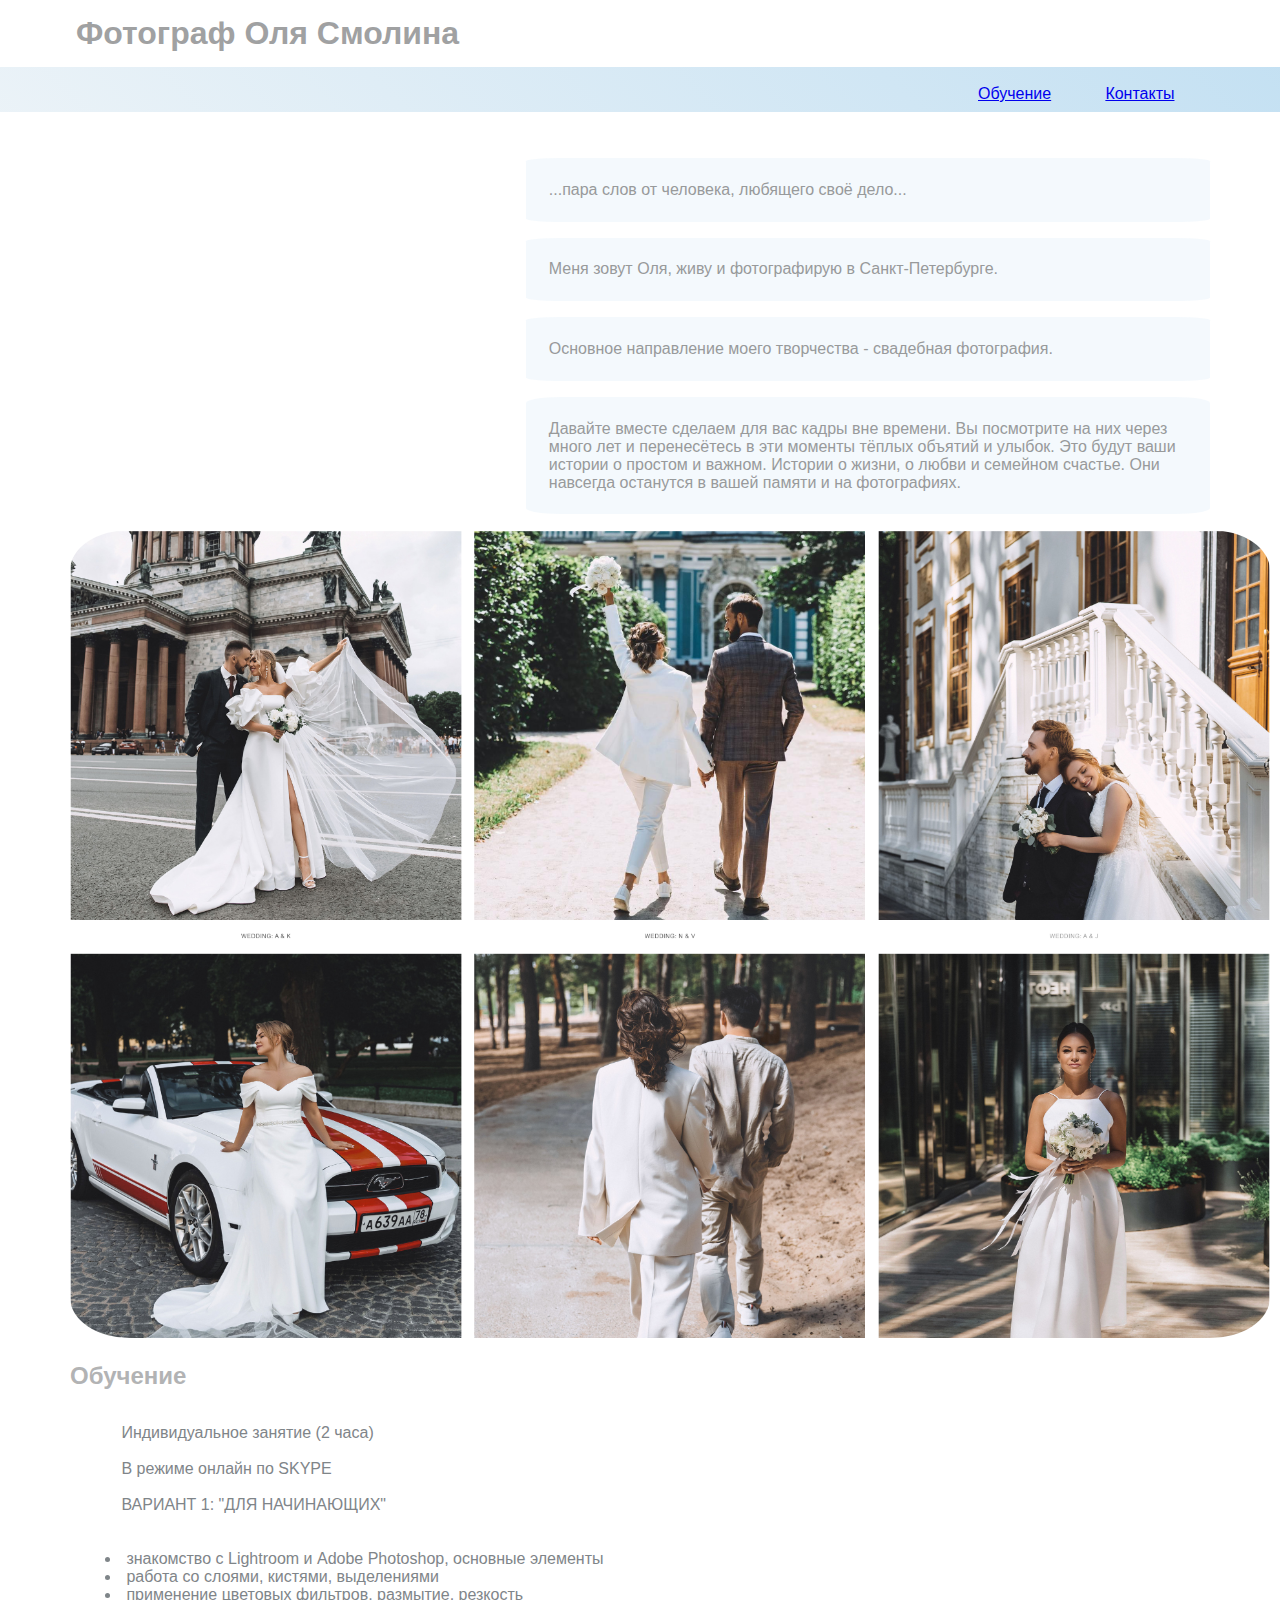
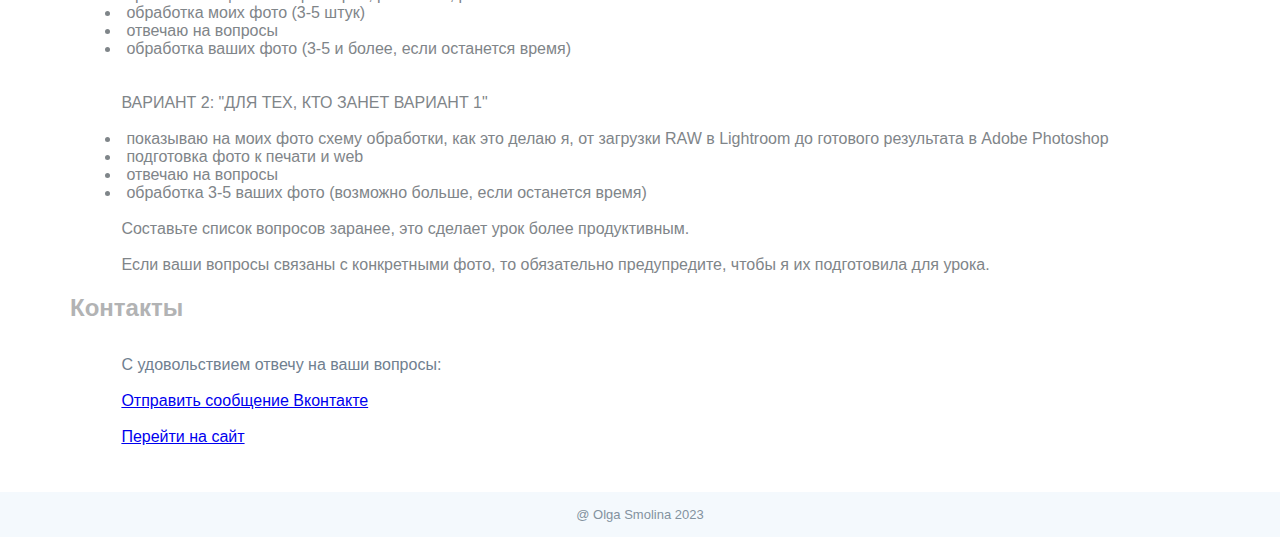
<file: 02/index.html>
<!-- Создать сайт (html-документ с названием index.html), с рассказом о чём угодно. Например, о себе или о любимом коте.
Страница должна содержать как минимум:
1. Два заголовка.
2. Два абзаца (параграфа).
3. Одну картинку из интернета, которая находится в свободном доступе, то есть которая будет доступна без регстранции и смс ;)
4. Одну картинку, которая будет браться локально. Все локальные картинки должны храниться в папке img, которая должна лежать рядом с html-документом.
5. Один нумерованный список со значениями.
6. Один маркированный список со значениями.
7. Одну ссылку.
8. Один локальный, подключенный css-файл, в котором прописаны пара стилей, применяемых на странице.
Примечание:
html-документ не должен содержать ошибок при проверке в https://validator.w3.org/#validate_by_input -->

<!DOCTYPE html>
<html lang="ru">

<head>
    <meta charset="UTF-8">
    <meta http-equiv="X-UA-Compatible" content="IE=edge">
    <meta name="viewport" content="width=device-width, initial-scale=1.0">
    <link rel="stylesheet" href="style.css">
    <title>Фотограф Оля Смолина</title>
</head>

<body>
    <div>
        <h1>Фотограф Оля Смолина</h1>
        <div class="menu">
            <table align="right">
                <tr>
                    <td><a href="#lessons">Обучение</a></td>
                    <td><a href="#contacts">Контакты</a></td>
                </tr>
            </table>
        </div>
        <div class="main">
            <p>...пара слов от человека, любящего своё дело...</p>
            <p>Меня зовут Оля, живу и фотографирую в Санкт-Петербурге.</p>
            <p>Основное направление моего творчества - свадебная фотография.</p>
            <p>Давайте вместе сделаем для вас кадры вне времени.
            Вы посмотрите на них через много лет и перенесётесь в эти моменты тёплых объятий и улыбок. 
            Это будут ваши истории о простом и важном.
            Истории о жизни, о любви и семейном счастье.
            Они навсегда останутся в вашей памяти и на фотографиях.
            </p>
            <center><img src="images/main_pic.png" alt="Обложка"/>
            </center>

            <h2 id="lessons">Обучение</h2>
            <ul class="less">
                <br>Индивидуальное занятие (2 часа)</br>
                <br>В режиме онлайн по SKYPE</br>
                <br>ВАРИАНТ 1:  "ДЛЯ НАЧИНАЮЩИХ"</br>
                <br></br>
                <li> знакомство с Lightroom и Adobe Photoshop, основные элементы</li>
                <li> работа со слоями, кистями, выделениями</li>
                <li> применение цветовых фильтров, размытие, резкость</li>
                <li> обработка моих фото (3-5 штук)</li>
                <li> отвечаю на вопросы</li>
                <li> обработка ваших фото (3-5 и более, если останется время)</li>
                <br></br>
                ВАРИАНТ 2: "ДЛЯ ТЕХ, КТО ЗАНЕТ ВАРИАНТ 1"
                <br></br>
                <li> показываю на моих фото схему обработки, как это делаю я, от загрузки RAW в Lightroom до готового результата в Adobe Photoshop</li>
                <li> подготовка фото к печати и web</li>
                <li> отвечаю на вопросы</li>
                <li> обработка 3-5 ваших фото (возможно больше, если останется время)</li> 
                <br>Составьте список вопросов заранее, это сделает урок более продуктивным.</br>
                <br>Если ваши вопросы связаны с конкретными фото, то обязательно предупредите, чтобы я их подготовила для урока.</br>
            </ul>
            <h2 id="contacts">Контакты</h2>
            <ul class="cont">
                <br>С удовольствием отвечу на ваши вопросы:</br>
                <br><a href="https://vk.com/ososmislom">Отправить сообщение Вконтакте</a></br>
                <br><a href="https://www.olgasmolina.com">Перейти на сайт</a></br>
            </ul>
        </div>
        <div class="footer">
            @ Olga Smolina 2023
        </div>
    </div>
</body>

</html>
</file>
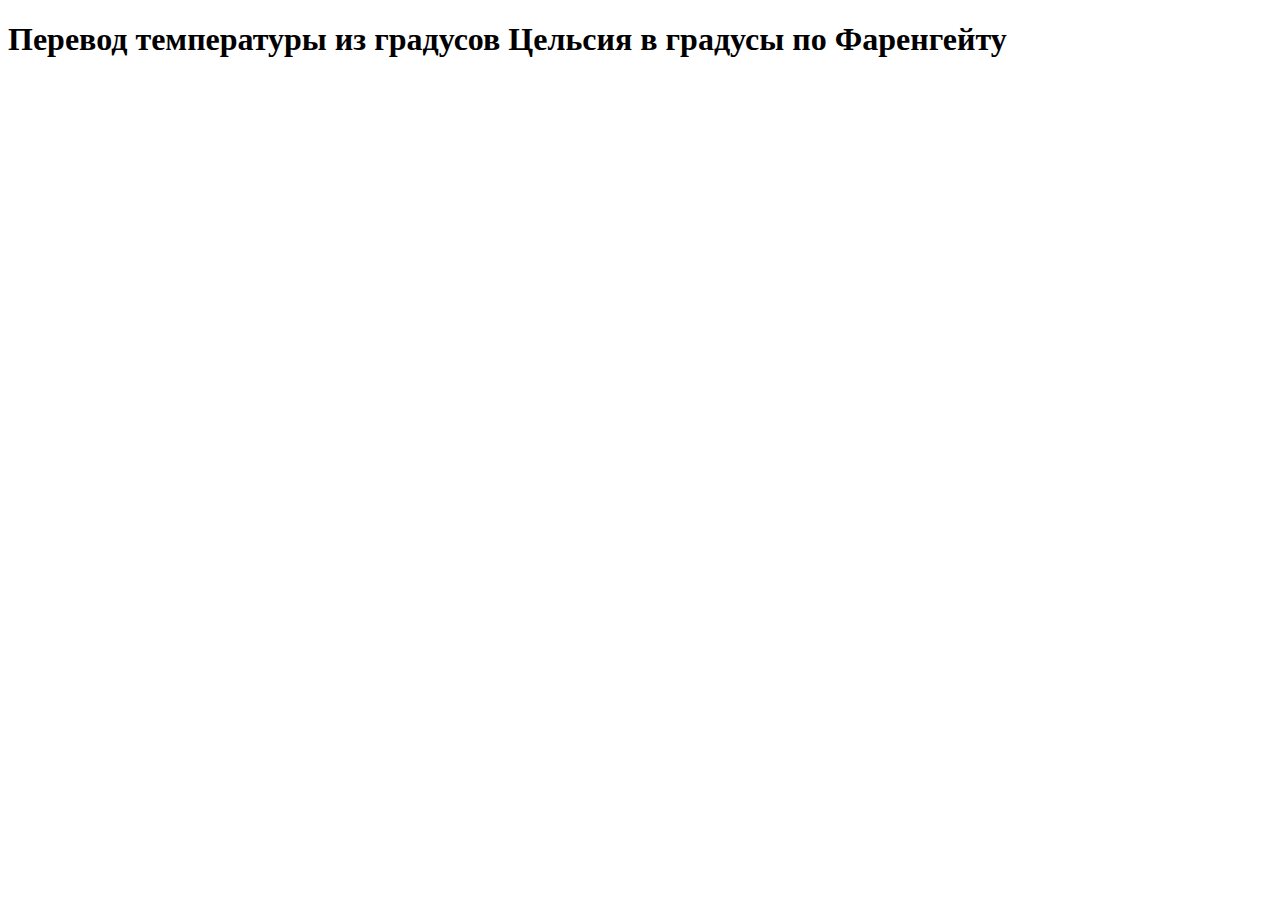
<file: 03/1.html>
<!DOCTYPE html>
<html lang="en">
<head>
    <meta charset="UTF-8">
    <meta http-equiv="X-UA-Compatible" content="IE=edge">
    <meta name="viewport" content="width=device-width, initial-scale=1.0">
    <title>Задача 1</title>
    <script src="1.js" defer></script>
</head>
<body>
    <h1>Перевод температуры из градусов Цельсия в градусы по Фаренгейту</h1>
</body>
</html>
</file>
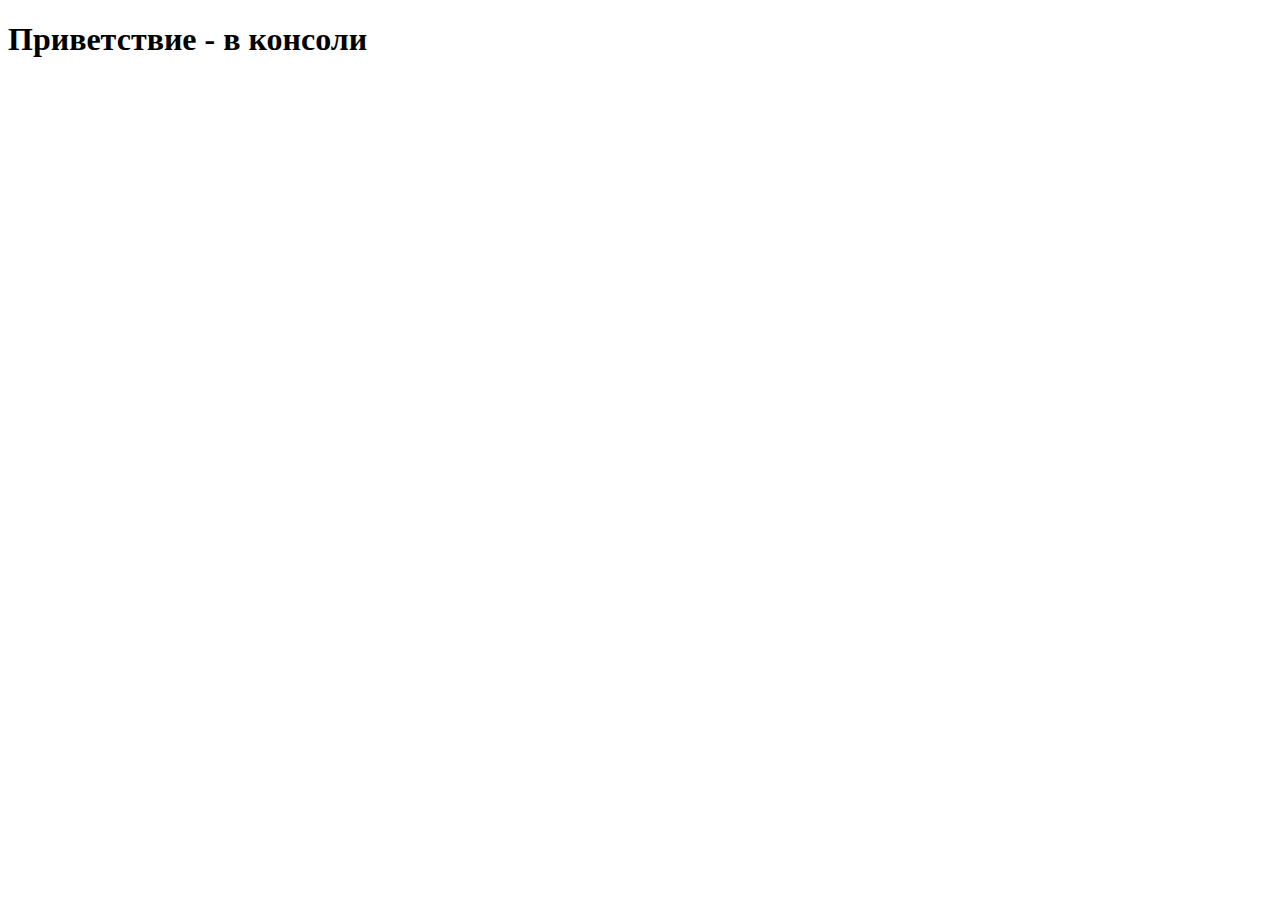
<file: 03/2.html>
<!DOCTYPE html>
<html lang="en">
<head>
    <meta charset="UTF-8">
    <meta http-equiv="X-UA-Compatible" content="IE=edge">
    <meta name="viewport" content="width=device-width, initial-scale=1.0">
    <title>Задача 2</title>
    <script src="2.js" defer></script>
</head>
<body>
    <h1>Приветствие - в консоли</h1>
</body>
</html>
</file>
<file: 02/style.css>
body {
    display: flex;
    justify-content: center;
    background-color: rgb(255, 255, 255);
    margin-top: 0%;
    margin-bottom: 0%;
    margin-left: 0px;
    margin-right: 0px;
    font-family: 'merryweather', sans-serif; 
}

table {
    width: 250px;
    margin-right: 150px;
}

h1 {
    display: block;
    margin-left: 150px;
    margin-right: 150px;
    margin-top: 0%;
    margin-bottom: 1%;
    padding-top: 1%;
    padding-bottom: 0%;
    font-size: 2em;
    font-weight: bold;
    color: #a0a1a2;
    text-indent: 3%;
}


h2 {
    margin-left: 0%;
    margin-bottom: 0%;
    padding-bottom: 0%;
    color: rgb(178, 179, 180);
}

p {
    margin-left: 40%;
    padding: 2%;
    border-radius: 5%;
    background-color: rgba(176, 214, 241, 0.144);
    color: #989a9b;
}

.less {
    margin-left: 1%;
    text-indent: 5px;
}

.cont {
    margin-left: 1%;
    text-indent: 5px;
    color: slategray;
    text-decoration: none
}

.menu {
    padding: 1%;
    padding-bottom: 2%;
    margin: 0%;
    background: linear-gradient(45deg, #eef4f8, #c1dff2);
    color: #ffffff;
    text-decoration: none
}

.main {
    margin-left: 150px;
    margin-right: 150px;
    padding: 2%;
    color: #7f8589;
}

.footer {
    margin: 0%;
    padding: 1%;
    background-color: rgba(181, 216, 238, 0.144);
    color: #83929f;
    font-size: small;
    text-align: center;
}

.for_image {
    margin: 0%;
    padding: 0%;
    background-color: #e3a2d200;
}

img {
    border: 3px;
    border-radius: 5%;
    width: 1200px;
}
</file>
